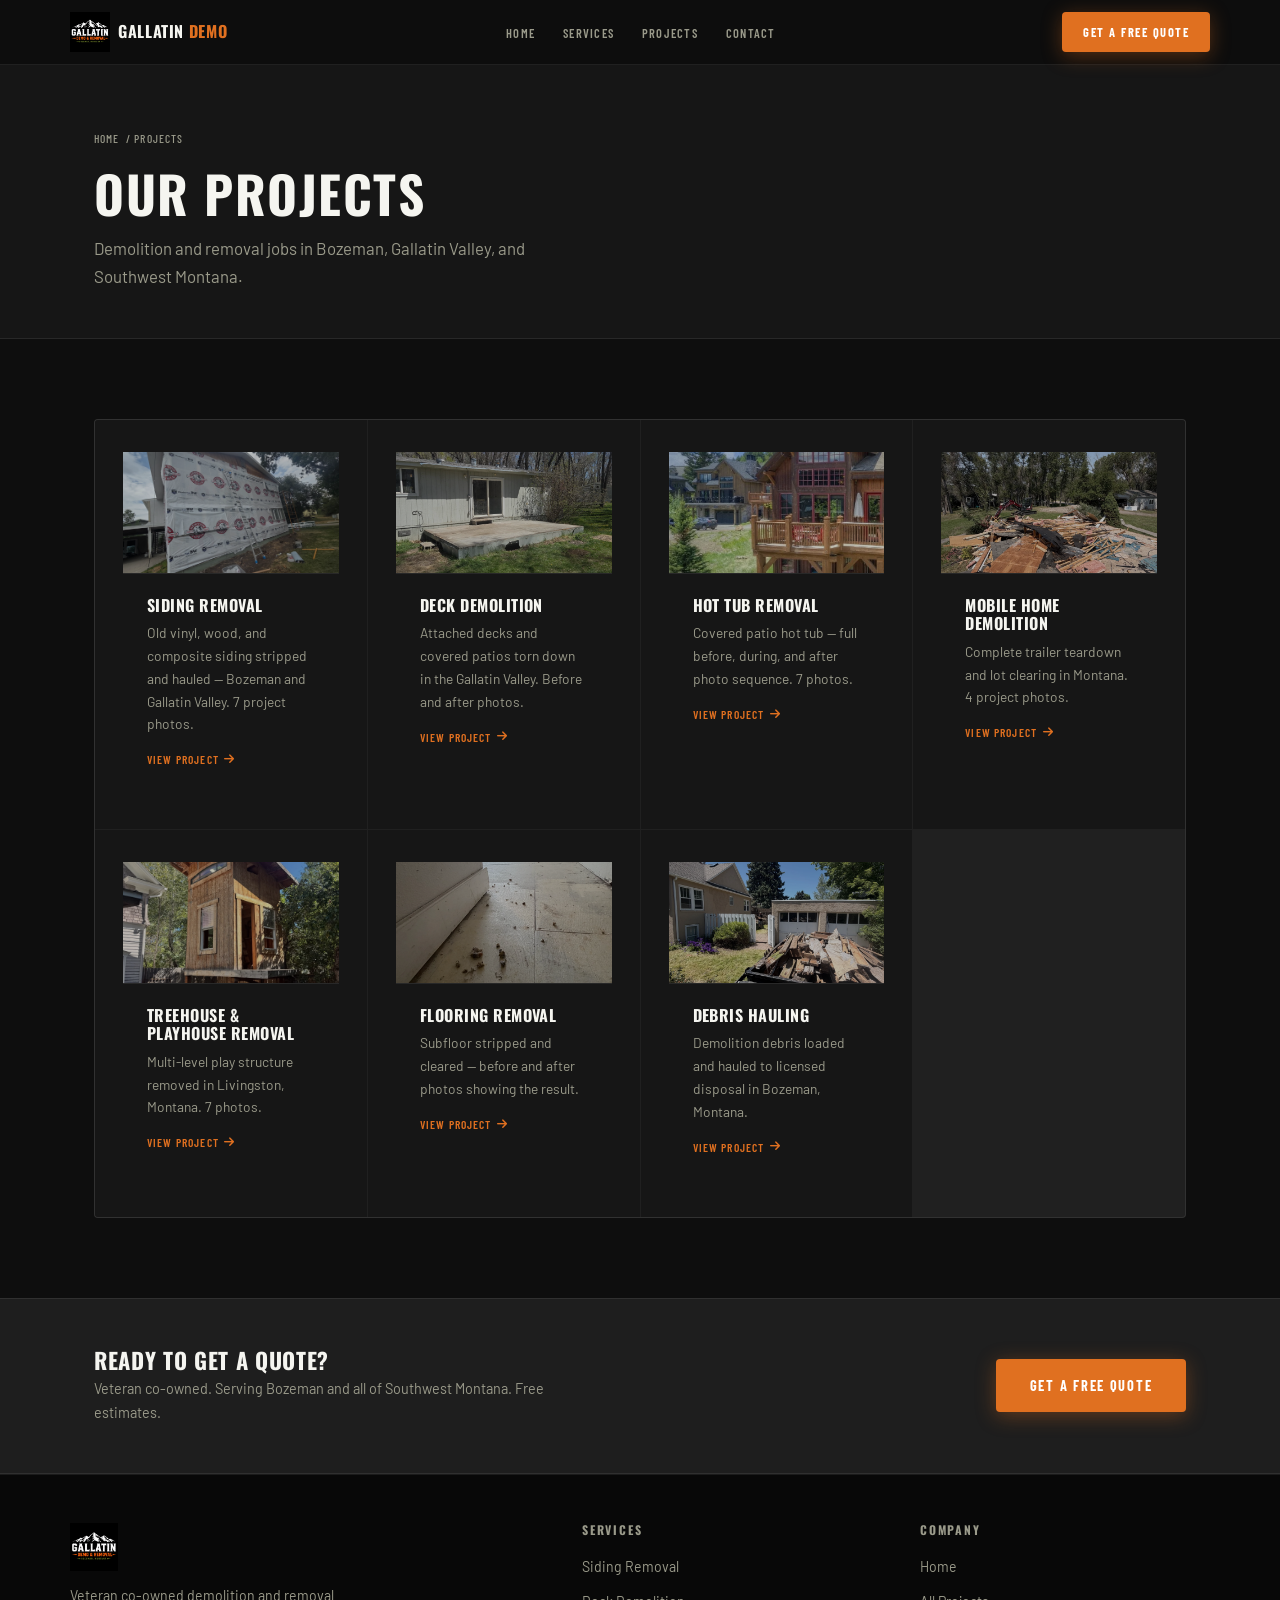
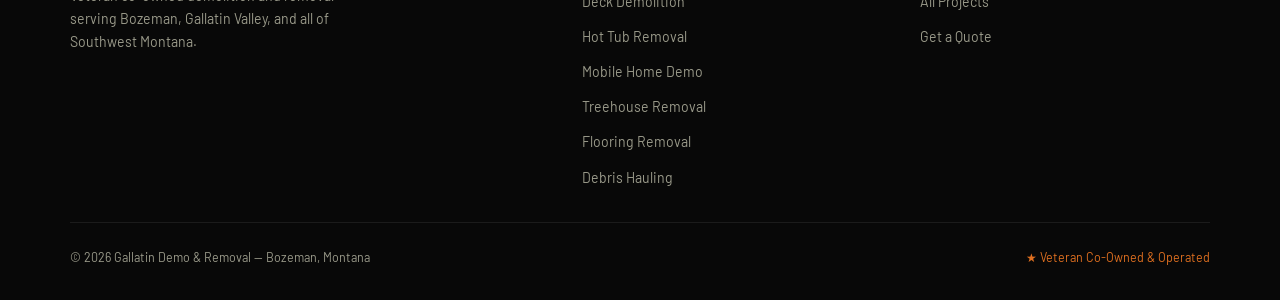
<file: projects/index.html>
<!DOCTYPE html>
<html lang="en" data-root="../">
<head>
  <meta charset="UTF-8">
  <meta name="viewport" content="width=device-width, initial-scale=1.0">
  <title>Project Gallery | Gallatin Demo & Removal — Bozeman, Montana</title>
  <meta name="description" content="Browse demolition and removal projects by Gallatin Demo & Removal in Bozeman and Southwest Montana. Siding, decks, hot tubs, mobile homes, debris hauling — see our work.">
  <meta name="robots" content="index, follow">
  <link rel="canonical" href="https://www.gallatindemo.com/projects/">

  <link rel="preconnect" href="https://fonts.googleapis.com">
  <link rel="preconnect" href="https://fonts.gstatic.com" crossorigin>
  <link href="https://fonts.googleapis.com/css2?family=Barlow+Condensed:wght@400;600;700&family=Barlow:wght@400;500&family=Oswald:wght@500;600;700&display=swap" rel="stylesheet">
  <link rel="stylesheet" href="https://cdnjs.cloudflare.com/ajax/libs/font-awesome/6.5.1/css/all.min.css">
  <link rel="icon" type="image/x-icon" href="../favicon.ico">
  <link rel="apple-touch-icon" href="../public/images/apple-touch-icon.png">
  <link rel="stylesheet" href="../style.css">
</head>
<body>

<div id="nav-placeholder"></div>

<!-- Page Header -->
<section class="page-header">
  <div class="container">
    <p class="breadcrumb"><a href="../index.html">Home</a> / Projects</p>
    <h1>Our Projects</h1>
    <p class="page-header-sub">Demolition and removal jobs in Bozeman, Gallatin Valley, and Southwest Montana.</p>
  </div>
</section>

<section class="section-pad">
  <div class="container">
    <div class="services-grid">

      <a href="bozeman-siding-removal.html" class="service-card fade-in">
        <div class="service-img-wrap">
          <img src="../public/images/projects/bozeman-siding/sidingjob1.webp" alt="Exterior siding removal in Bozeman, Montana" loading="lazy">
        </div>
        <div class="service-card-body">
          <h3>Siding Removal</h3>
          <p>Old vinyl, wood, and composite siding stripped and hauled — Bozeman and Gallatin Valley. 7 project photos.</p>
          <span class="service-link">View Project <i class="fa-solid fa-arrow-right"></i></span>
        </div>
      </a>

      <a href="deck-demolition.html" class="service-card fade-in">
        <div class="service-img-wrap">
          <img src="../public/images/projects/manhattan-three-forks-belgrade-deck/deck-before-01.webp" alt="Deck before demolition near Bozeman, Montana" loading="lazy">
        </div>
        <div class="service-card-body">
          <h3>Deck Demolition</h3>
          <p>Attached decks and covered patios torn down in the Gallatin Valley. Before and after photos.</p>
          <span class="service-link">View Project <i class="fa-solid fa-arrow-right"></i></span>
        </div>
      </a>

      <a href="hot-tub-removal.html" class="service-card fade-in">
        <div class="service-img-wrap">
          <img src="../public/images/projects/hot-tub-removal/01-before-exterior-hot-tub.webp" alt="Covered patio hot tub before removal in Montana" loading="lazy">
        </div>
        <div class="service-card-body">
          <h3>Hot Tub Removal</h3>
          <p>Covered patio hot tub — full before, during, and after photo sequence. 7 photos.</p>
          <span class="service-link">View Project <i class="fa-solid fa-arrow-right"></i></span>
        </div>
      </a>

      <a href="mobile-home-demolition.html" class="service-card fade-in">
        <div class="service-img-wrap">
          <img src="../public/images/projects/mobile-home-demolition/trailerhouse1.webp" alt="Mobile home before demolition in Montana" loading="lazy">
        </div>
        <div class="service-card-body">
          <h3>Mobile Home Demolition</h3>
          <p>Complete trailer teardown and lot clearing in Montana. 4 project photos.</p>
          <span class="service-link">View Project <i class="fa-solid fa-arrow-right"></i></span>
        </div>
      </a>

      <a href="treehouse-removal.html" class="service-card fade-in">
        <div class="service-img-wrap">
          <img src="../public/images/projects/livingston-treehouse-removal/playhouse1.webp" alt="Treehouse and playhouse before removal in Livingston, Montana" loading="lazy">
        </div>
        <div class="service-card-body">
          <h3>Treehouse &amp; Playhouse Removal</h3>
          <p>Multi-level play structure removed in Livingston, Montana. 7 photos.</p>
          <span class="service-link">View Project <i class="fa-solid fa-arrow-right"></i></span>
        </div>
      </a>

      <a href="flooring-removal.html" class="service-card fade-in">
        <div class="service-img-wrap">
          <img src="../public/images/projects/flooring-removal/flooring-removal-subfloor-01.webp" alt="Old subfloor removed and cleared for new flooring" loading="lazy">
        </div>
        <div class="service-card-body">
          <h3>Flooring Removal</h3>
          <p>Subfloor stripped and cleared — before and after photos showing the result.</p>
          <span class="service-link">View Project <i class="fa-solid fa-arrow-right"></i></span>
        </div>
      </a>

      <a href="debris-hauling.html" class="service-card fade-in">
        <div class="service-img-wrap">
          <img src="../public/images/projects/bozeman-debris-hauling/bozeman-demolition-debris-trailer-01.webp" alt="Dump trailer loaded with demolition debris in Bozeman" loading="lazy">
        </div>
        <div class="service-card-body">
          <h3>Debris Hauling</h3>
          <p>Demolition debris loaded and hauled to licensed disposal in Bozeman, Montana.</p>
          <span class="service-link">View Project <i class="fa-solid fa-arrow-right"></i></span>
        </div>
      </a>

    </div>
  </div>
</section>

<!-- CTA -->
<section class="cta-band fade-in">
  <div class="container cta-band-inner">
    <div>
      <h3>Ready to get a quote?</h3>
      <p>Veteran co-owned. Serving Bozeman and all of Southwest Montana. Free estimates.</p>
    </div>
    <a href="../index.html#quote" class="btn btn-primary btn-lg">Get a Free Quote</a>
  </div>
</section>

<div id="footer-placeholder"></div>

<script src="../nav.js"></script>
</body>
</html>
</file>
<file: style.css>
/* ═══════════════════════════════════════════════════════════
   Gallatin Demo & Removal — Shared Stylesheet
   ═══════════════════════════════════════════════════════════ */

:root {
  --orange: #e07020;
  --orange-dark: #c05c10;
  --olive: #7a8040;
  --olive-light: #9aaa50;
  --black: #0e0e0e;
  --dark: #161616;
  --mid: #1e1e1e;
  --border: rgba(255,255,255,0.08);
  --white: #f5f5f0;
  --muted: #9a9a8a;
  --font-head: 'Oswald', sans-serif;
  --font-body: 'Barlow', sans-serif;
  --font-label: 'Barlow Condensed', sans-serif;
  --max: 1140px;
  --radius: 4px;
}

*, *::before, *::after { box-sizing: border-box; margin: 0; padding: 0; }

html { scroll-behavior: smooth; }

body {
  background: var(--black);
  color: var(--white);
  font-family: var(--font-body);
  font-size: 1rem;
  line-height: 1.65;
  -webkit-font-smoothing: antialiased;
}

img { display: block; max-width: 100%; }
a { color: inherit; text-decoration: none; }

/* ── Typography ──────────────────────────────────────────── */
h1, h2, h3, h4, h5 {
  font-family: var(--font-head);
  font-weight: 700;
  line-height: 1.15;
  text-transform: uppercase;
  letter-spacing: 0.03em;
}
.label {
  font-family: var(--font-label);
  font-size: 0.68rem;
  font-weight: 600;
  letter-spacing: 0.18em;
  text-transform: uppercase;
  color: var(--orange);
  margin-bottom: 0.6rem;
  display: block;
}
.accent { color: var(--orange); }
p { color: var(--muted); max-width: 64ch; }

/* ── Buttons ─────────────────────────────────────────────── */
.btn {
  display: inline-flex;
  align-items: center;
  gap: 0.5rem;
  font-family: var(--font-label);
  font-size: 0.85rem;
  font-weight: 700;
  letter-spacing: 0.12em;
  text-transform: uppercase;
  padding: 0.75rem 1.75rem;
  border-radius: var(--radius);
  cursor: pointer;
  transition: all 0.2s;
  border: none;
  text-decoration: none;
}
.btn-primary {
  background: var(--orange);
  color: #fff;
  box-shadow: 0 4px 20px rgba(224,112,32,0.35);
}
.btn-primary:hover { background: var(--orange-dark); transform: translateY(-1px); box-shadow: 0 6px 28px rgba(224,112,32,0.45); }
.btn-outline {
  background: transparent;
  color: var(--white);
  border: 1.5px solid rgba(255,255,255,0.25);
}
.btn-outline:hover { border-color: var(--orange); color: var(--orange); }

/* ── Nav ─────────────────────────────────────────────────── */
.nav {
  position: sticky;
  top: 0;
  z-index: 100;
  background: rgba(14,14,14,0.95);
  backdrop-filter: blur(12px);
  border-bottom: 1px solid var(--border);
  padding: 0 1.5rem;
}
.nav-inner {
  max-width: var(--max);
  margin: 0 auto;
  height: 64px;
  display: flex;
  align-items: center;
  justify-content: space-between;
  gap: 1rem;
}
.nav-logo {
  display: flex;
  align-items: center;
  gap: 0.5rem;
  flex-shrink: 0;
}
.nav-logo img {
  height: 40px;
  width: auto;
}
.nav-logo span {
  font-family: var(--font-head);
  font-size: 1rem;
  font-weight: 700;
  text-transform: uppercase;
  letter-spacing: 0.04em;
  line-height: 1.1;
}
.nav-links {
  display: flex;
  align-items: center;
  gap: 1.75rem;
  list-style: none;
}
.nav-links a {
  font-family: var(--font-label);
  font-size: 0.78rem;
  font-weight: 600;
  letter-spacing: 0.1em;
  text-transform: uppercase;
  color: var(--muted);
  transition: color 0.2s;
}
.nav-links a:hover, .nav-links a.active { color: var(--white); }
.nav-cta { margin-left: 0.5rem; }
.nav-hamburger {
  display: none;
  background: none;
  border: none;
  cursor: pointer;
  padding: 4px;
  color: var(--white);
}
.nav-mobile {
  display: none;
  flex-direction: column;
  gap: 0;
  background: var(--dark);
  border-top: 1px solid var(--border);
  padding: 1rem 1.5rem 1.5rem;
}
.nav-mobile a {
  font-family: var(--font-label);
  font-size: 0.9rem;
  font-weight: 600;
  letter-spacing: 0.1em;
  text-transform: uppercase;
  color: var(--muted);
  padding: 0.7rem 0;
  border-bottom: 1px solid var(--border);
  transition: color 0.2s;
}
.nav-mobile a:hover { color: var(--white); }
.nav-mobile .btn { margin-top: 1rem; width: 100%; justify-content: center; }

@media (max-width: 820px) {
  .nav-links, .nav-cta { display: none; }
  .nav-hamburger { display: flex; }
  .nav-mobile.open { display: flex; }
}

/* ── Hero ────────────────────────────────────────────────── */
.hero {
  position: relative;
  min-height: 92vh;
  display: flex;
  align-items: center;
  overflow: hidden;
}
@media (max-width: 640px) {
  .hero { min-height: 100svh; }
  .hero-content { padding: 6rem 1.25rem 3rem; }
  .hero-badges { margin-bottom: 1rem; }
  .hero-cta { flex-direction: column; gap: 0.75rem; }
  .hero-cta .btn { width: 100%; justify-content: center; }
  .quote-form { padding: 1.25rem; }
}
/* Mobile: scroll attachment + small image for crisp fast load */
.hero-bg {
  position: absolute;
  inset: 0;
  background-color: #1a1a1a;
  background-image:
    linear-gradient(to right, rgba(10,10,10,0.72) 0%, rgba(10,10,10,0.35) 60%, rgba(10,10,10,0.18) 100%),
    url('https://images.unsplash.com/photo-1506905925346-21bda4d32df4?fm=jpg&q=82&w=900&auto=format&fit=crop&ixlib=rb-4.0.3');
  background-size: cover;
  background-position: center 30%;
  background-attachment: scroll;
  background-repeat: no-repeat;
}
/* Tablet: medium image */
@media (min-width: 641px) {
  .hero-bg {
    background-image:
      linear-gradient(to right, rgba(10,10,10,0.72) 0%, rgba(10,10,10,0.35) 60%, rgba(10,10,10,0.18) 100%),
      url('https://images.unsplash.com/photo-1506905925346-21bda4d32df4?fm=jpg&q=85&w=1600&auto=format&fit=crop&ixlib=rb-4.0.3');
    background-attachment: scroll;
  }
}
/* Desktop: full parallax */
@media (min-width: 1025px) {
  .hero-bg {
    background-image:
      linear-gradient(to right, rgba(10,10,10,0.72) 0%, rgba(10,10,10,0.35) 60%, rgba(10,10,10,0.18) 100%),
      url('https://images.unsplash.com/photo-1506905925346-21bda4d32df4?fm=jpg&q=85&w=2400&auto=format&fit=crop&ixlib=rb-4.0.3');
    background-attachment: fixed;
  }
}
.hero-overlay {
  position: absolute;
  inset: 0;
  background: linear-gradient(to bottom, rgba(14,14,14,0.3) 0%, rgba(14,14,14,0.7) 100%);
}
.hero-content {
  position: relative;
  z-index: 2;
  max-width: var(--max);
  margin: 0 auto;
  padding: 5rem 1.5rem 4rem;
  width: 100%;
}
.hero h1 { font-size: clamp(2.4rem, 6vw, 4.5rem); color: var(--white); margin-bottom: 1.1rem; }
.hero p { font-size: 1.1rem; color: rgba(245,245,240,0.78); margin-bottom: 2rem; max-width: 52ch; }
.hero-actions { display: flex; gap: 1rem; flex-wrap: wrap; }
.hero-badge {
  display: inline-flex;
  align-items: center;
  gap: 0.4rem;
  margin-top: 2.5rem;
  font-family: var(--font-label);
  font-size: 0.72rem;
  font-weight: 600;
  letter-spacing: 0.13em;
  text-transform: uppercase;
  color: var(--muted);
}
.hero-badge i { color: var(--orange); }

/* ── Section layout ──────────────────────────────────────── */
.section { padding: 5rem 1.5rem; }
.section-inner { max-width: var(--max); margin: 0 auto; }
.section-header { margin-bottom: 3rem; }
.section-header h2 { font-size: clamp(1.8rem, 3.5vw, 2.8rem); margin-top: 0.3rem; }
.section-dark { background: var(--dark); }
.section-mid { background: var(--mid); }

/* ── Trust bar ───────────────────────────────────────────── */
.trust-bar {
  background: var(--mid);
  border-top: 1px solid var(--border);
  border-bottom: 1px solid var(--border);
  padding: 1.25rem 1.5rem;
}
.trust-bar-inner {
  max-width: var(--max);
  margin: 0 auto;
  display: flex;
  flex-wrap: wrap;
  justify-content: center;
  gap: 2rem 3rem;
}
.trust-item {
  display: flex;
  align-items: center;
  gap: 0.5rem;
  font-family: var(--font-label);
  font-size: 0.8rem;
  font-weight: 600;
  letter-spacing: 0.1em;
  text-transform: uppercase;
  color: var(--muted);
}
.trust-item i { color: var(--orange); font-size: 0.85rem; }

/* ── Video section ───────────────────────────────────────── */
.video-wrap {
  position: relative;
  width: 100%;
  padding-bottom: 56.25%;
  border-radius: var(--radius);
  overflow: hidden;
  border: 1px solid var(--border);
  box-shadow: 0 8px 40px rgba(0,0,0,0.6);
}
.video-wrap video,
.video-wrap iframe {
  position: absolute;
  inset: 0;
  width: 100%;
  height: 100%;
  object-fit: cover;
  background: #000;
}
/* YouTube click-to-play facade */
.yt-facade {
  position: absolute;
  inset: 0;
  cursor: pointer;
  background: #000;
}
.yt-facade img {
  width: 100%;
  height: 100%;
  object-fit: cover;
  display: block;
  transition: opacity 0.2s;
}
.yt-facade:hover img { opacity: 0.85; }
.yt-play-btn {
  position: absolute;
  top: 50%;
  left: 50%;
  transform: translate(-50%, -50%);
  width: clamp(56px, 10vw, 80px);
  filter: drop-shadow(0 2px 12px rgba(0,0,0,0.6));
  transition: transform 0.15s, filter 0.15s;
  pointer-events: none;
}
.yt-facade:hover .yt-play-btn {
  transform: translate(-50%, -50%) scale(1.1);
  filter: drop-shadow(0 4px 20px rgba(0,0,0,0.8));
}

/* ── Services grid ───────────────────────────────────────── */
.services-grid {
  display: grid;
  grid-template-columns: repeat(auto-fill, minmax(240px, 1fr));
  gap: 1px;
  background: var(--border);
  border: 1px solid var(--border);
  border-radius: var(--radius);
  overflow: hidden;
}
.service-card {
  background: var(--dark);
  padding: 2rem 1.75rem;
  transition: background 0.2s;
  text-decoration: none;
  display: block;
}
.service-card:hover { background: var(--mid); }
.service-icon {
  width: 42px;
  height: 42px;
  background: rgba(224,112,32,0.12);
  border-radius: var(--radius);
  display: flex;
  align-items: center;
  justify-content: center;
  margin-bottom: 1.1rem;
}
.service-icon i { color: var(--orange); font-size: 1.1rem; }
.service-card h3 { font-size: 1rem; color: var(--white); margin-bottom: 0.5rem; }
.service-card p { font-size: 0.87rem; color: var(--muted); max-width: none; }
.service-card .arrow {
  margin-top: 1rem;
  font-family: var(--font-label);
  font-size: 0.72rem;
  font-weight: 600;
  letter-spacing: 0.1em;
  text-transform: uppercase;
  color: var(--orange);
}

/* ── Gallery grid ────────────────────────────────────────── */
.gallery-grid {
  display: grid;
  grid-template-columns: repeat(3, 1fr);
  gap: 4px;
}
.gallery-item {
  position: relative;
  overflow: hidden;
  aspect-ratio: 4/3;
  cursor: pointer;
  background: var(--mid);
}
.gallery-item img {
  width: 100%;
  height: 100%;
  object-fit: cover;
  filter: brightness(0.78) saturate(0.82);
  transition: filter 0.4s, transform 0.5s;
}
.gallery-item:hover img {
  filter: brightness(0.95) saturate(1.05);
  transform: scale(1.04);
}
.gallery-caption {
  position: absolute;
  bottom: 0;
  left: 0;
  right: 0;
  background: linear-gradient(to top, rgba(10,10,10,0.95) 0%, transparent 100%);
  padding: 2rem 1.1rem 1rem;
  transform: translateY(4px);
  transition: transform 0.3s;
}
.gallery-item:hover .gallery-caption { transform: translateY(0); }
.gallery-caption h4 {
  font-family: var(--font-head);
  font-size: 0.88rem;
  font-weight: 600;
  color: var(--white);
  text-transform: uppercase;
  letter-spacing: 0.07em;
  margin-bottom: 0.1rem;
}
.gallery-caption span {
  font-family: var(--font-label);
  font-size: 0.68rem;
  font-weight: 500;
  letter-spacing: 0.1em;
  text-transform: uppercase;
  color: var(--orange);
}
@media (max-width: 640px) {
  .gallery-grid { grid-template-columns: repeat(2, 1fr); }
}
@media (max-width: 400px) {
  .gallery-grid { grid-template-columns: 1fr; }
}

/* ── Lightbox ────────────────────────────────────────────── */
.lightbox {
  display: none;
  position: fixed;
  inset: 0;
  z-index: 999;
  background: rgba(0,0,0,0.92);
  align-items: center;
  justify-content: center;
  padding: 1rem;
}
.lightbox.open { display: flex; }
.lightbox img {
  max-width: 95vw;
  max-height: 90vh;
  object-fit: contain;
  border-radius: var(--radius);
  box-shadow: 0 20px 60px rgba(0,0,0,0.8);
}
.lightbox-close {
  position: fixed;
  top: 1.5rem;
  right: 1.5rem;
  background: rgba(255,255,255,0.1);
  border: none;
  color: #fff;
  font-size: 1.4rem;
  width: 42px;
  height: 42px;
  border-radius: 50%;
  cursor: pointer;
  display: flex;
  align-items: center;
  justify-content: center;
}
.lightbox-prev, .lightbox-next {
  position: fixed;
  top: 50%;
  transform: translateY(-50%);
  background: rgba(255,255,255,0.08);
  border: none;
  color: #fff;
  font-size: 1.4rem;
  width: 48px;
  height: 48px;
  border-radius: 50%;
  cursor: pointer;
  display: flex;
  align-items: center;
  justify-content: center;
  transition: background 0.2s;
}
.lightbox-prev:hover, .lightbox-next:hover { background: rgba(224,112,32,0.5); }
.lightbox-prev { left: 1rem; }
.lightbox-next { right: 1rem; }

/* ── Project hero (inner pages) ──────────────────────────── */
.project-hero {
  background: var(--dark);
  border-bottom: 1px solid var(--border);
  padding: 4rem 1.5rem 3rem;
}
.project-hero-inner {
  max-width: var(--max);
  margin: 0 auto;
}
.project-hero h1 { font-size: clamp(1.8rem, 4vw, 3rem); margin-top: 0.4rem; }
.project-hero p { font-size: 1rem; margin-top: 0.8rem; max-width: 60ch; }
.breadcrumb {
  display: flex;
  align-items: center;
  gap: 0.4rem;
  font-family: var(--font-label);
  font-size: 0.72rem;
  font-weight: 500;
  letter-spacing: 0.1em;
  text-transform: uppercase;
  color: var(--muted);
  margin-bottom: 1rem;
}
.breadcrumb a { color: var(--muted); transition: color 0.2s; }
.breadcrumb a:hover { color: var(--orange); }
.breadcrumb i { font-size: 0.5rem; }

/* ── Before/after pair ───────────────────────────────────── */
.ba-grid {
  display: grid;
  grid-template-columns: 1fr 1fr;
  gap: 4px;
  border-radius: var(--radius);
  overflow: hidden;
}
.ba-item { position: relative; }
.ba-item img { width: 100%; aspect-ratio: 4/3; object-fit: cover; display: block; }
.ba-tag {
  position: absolute;
  top: 0.75rem;
  left: 0.75rem;
  font-family: var(--font-label);
  font-size: 0.68rem;
  font-weight: 700;
  letter-spacing: 0.12em;
  text-transform: uppercase;
  padding: 0.3rem 0.6rem;
  border-radius: 2px;
}
.ba-tag.before { background: rgba(200,40,40,0.85); color: #fff; }
.ba-tag.after  { background: rgba(30,160,60,0.85);  color: #fff; }
@media (max-width: 560px) {
  .ba-grid { grid-template-columns: 1fr; }
}

/* ── Quote form ──────────────────────────────────────────── */
.quote-section {
  background: var(--dark);
  border-top: 1px solid var(--border);
  scroll-margin-top: 70px;
}
.quote-grid {
  display: grid;
  grid-template-columns: 1fr 1fr;
  gap: 4rem;
  align-items: start;
}
.quote-form {
  display: flex;
  flex-direction: column;
  gap: 1rem;
}
.form-row { display: grid; grid-template-columns: 1fr 1fr; gap: 1rem; }
.form-group { display: flex; flex-direction: column; gap: 0.4rem; }
.form-group label {
  font-family: var(--font-label);
  font-size: 0.72rem;
  font-weight: 600;
  letter-spacing: 0.1em;
  text-transform: uppercase;
  color: var(--muted);
}
.form-group input,
.form-group select,
.form-group textarea {
  background: rgba(255,255,255,0.05);
  border: 1px solid rgba(255,255,255,0.12);
  border-radius: var(--radius);
  color: var(--white);
  font-family: var(--font-body);
  font-size: 0.95rem;
  padding: 0.7rem 0.9rem;
  transition: border-color 0.2s;
  outline: none;
  width: 100%;
}
.form-group input:focus,
.form-group select:focus,
.form-group textarea:focus { border-color: var(--orange); }
.form-group select option { background: var(--dark); }
.form-group textarea { resize: vertical; min-height: 100px; }
.quote-perks { display: flex; flex-direction: column; gap: 1.5rem; }
.quote-perk { display: flex; gap: 1rem; align-items: flex-start; }
.quote-perk-icon {
  width: 40px;
  height: 40px;
  flex-shrink: 0;
  background: rgba(224,112,32,0.12);
  border-radius: var(--radius);
  display: flex;
  align-items: center;
  justify-content: center;
}
.quote-perk-icon i { color: var(--orange); }
.quote-perk h4 { font-size: 0.95rem; color: var(--white); margin-bottom: 0.2rem; }
.quote-perk p { font-size: 0.85rem; max-width: none; }
@media (max-width: 800px) {
  .quote-grid { grid-template-columns: 1fr; gap: 2.5rem; }
  .form-row { grid-template-columns: 1fr; }
}

/* ── Footer ──────────────────────────────────────────────── */
.footer {
  background: #080808;
  border-top: 1px solid var(--border);
  padding: 3rem 1.5rem 2rem;
}
.footer-inner {
  max-width: var(--max);
  margin: 0 auto;
  display: grid;
  grid-template-columns: 1.6fr 1fr 1fr;
  gap: 3rem;
}
.footer-brand p { font-size: 0.88rem; margin-top: 0.8rem; max-width: 34ch; }
.footer-brand img { height: 48px; width: auto; margin-bottom: 0.5rem; }
.footer-col h5 {
  font-size: 0.75rem;
  letter-spacing: 0.15em;
  color: var(--muted);
  margin-bottom: 1rem;
}
.footer-col ul { list-style: none; display: flex; flex-direction: column; gap: 0.55rem; }
.footer-col ul a {
  font-size: 0.88rem;
  color: var(--muted);
  transition: color 0.2s;
}
.footer-col ul a:hover { color: var(--white); }
.footer-bottom {
  max-width: var(--max);
  margin: 2rem auto 0;
  padding-top: 1.5rem;
  border-top: 1px solid var(--border);
  display: flex;
  flex-wrap: wrap;
  justify-content: space-between;
  gap: 0.5rem;
  font-size: 0.78rem;
  color: var(--muted);
}
.footer-bottom .vet { color: var(--orange); }
@media (max-width: 700px) {
  .footer-inner { grid-template-columns: 1fr; gap: 2rem; }
}

/* ── Utility ─────────────────────────────────────────────── */
.mt1 { margin-top: 1rem; }
.mt2 { margin-top: 2rem; }
.mt3 { margin-top: 3rem; }
.text-center { text-align: center; }
.text-center p { margin-left: auto; margin-right: auto; }

/* ── Fade-in animation ───────────────────────────────────── */
.fade-in {
  opacity: 0;
  transform: translateY(20px);
  transition: opacity 0.55s ease, transform 0.55s ease;
}
.fade-in.visible { opacity: 1; transform: none; }
.fd1 { transition-delay: 0.05s; }
.fd2 { transition-delay: 0.15s; }
.fd3 { transition-delay: 0.25s; }

/* ── Container + section helpers ─────────────────────────── */
.container {
  max-width: var(--max);
  margin: 0 auto;
  padding: 0 1.5rem;
}
.section-pad { padding: 5rem 0; }
.section-title {
  font-size: clamp(1.8rem, 3.5vw, 2.6rem);
  color: var(--white);
  margin-bottom: 0.75rem;
}
.section-sub { font-size: 1.05rem; color: var(--muted); margin-bottom: 2.5rem; max-width: 56ch; }

/* ── Hero additions ──────────────────────────────────────── */
.hero-eyebrow {
  font-family: var(--font-label);
  font-size: 0.72rem;
  font-weight: 600;
  letter-spacing: 0.16em;
  text-transform: uppercase;
  color: var(--orange);
  margin-bottom: 1rem;
}
.hero-sub { font-size: 1.08rem; color: rgba(245,245,240,0.76); margin-bottom: 2rem; max-width: 54ch; }
.hero-cta { display: flex; gap: 1rem; flex-wrap: wrap; margin-top: 0.5rem; }
.btn-ghost {
  background: transparent;
  color: var(--white);
  border: 1.5px solid rgba(255,255,255,0.25);
}
.btn-ghost:hover { border-color: var(--orange); color: var(--orange); }
.btn-lg { font-size: 0.9rem; padding: 0.9rem 2.1rem; }

/* ── Trust bar fix ───────────────────────────────────────── */
.trust-inner {
  max-width: var(--max);
  margin: 0 auto;
  display: flex;
  flex-wrap: wrap;
  justify-content: center;
  gap: 1.5rem 2.5rem;
}

/* ── Service card overhaul (with image thumbnails) ───────── */
.service-img-wrap {
  aspect-ratio: 16/9;
  overflow: hidden;
  border-bottom: 1px solid var(--border);
}
.service-img-wrap img {
  width: 100%;
  height: 100%;
  object-fit: cover;
  filter: brightness(0.75) saturate(0.8);
  transition: filter 0.4s, transform 0.5s;
}
.service-card:hover .service-img-wrap img {
  filter: brightness(0.92) saturate(1.0);
  transform: scale(1.04);
}
.service-card-body { padding: 1.4rem 1.5rem 1.6rem; }
.service-card-body h3 { font-size: 1rem; color: var(--white); margin-bottom: 0.5rem; }
.service-card-body p { font-size: 0.86rem; color: var(--muted); max-width: none; }
.service-link {
  display: inline-flex;
  align-items: center;
  gap: 0.35rem;
  margin-top: 0.9rem;
  font-family: var(--font-label);
  font-size: 0.72rem;
  font-weight: 600;
  letter-spacing: 0.1em;
  text-transform: uppercase;
  color: var(--orange);
  transition: gap 0.2s;
}
.service-card:hover .service-link { gap: 0.55rem; }

/* ── Why grid ────────────────────────────────────────────── */
.why-section { background: var(--dark); border-top: 1px solid var(--border); border-bottom: 1px solid var(--border); }
.why-grid {
  display: grid;
  grid-template-columns: repeat(auto-fill, minmax(220px, 1fr));
  gap: 2.5rem;
  margin-top: 3rem;
}
.why-item i { color: var(--orange); font-size: 1.5rem; margin-bottom: 0.85rem; }
.why-item h4 { font-size: 0.95rem; color: var(--white); margin-bottom: 0.4rem; }
.why-item p { font-size: 0.87rem; max-width: none; }

/* ── Quote form (homepage version) ──────────────────────── */
.quote-section { background: var(--dark); border-top: 1px solid var(--border); }
.quote-wrap {
  display: grid;
  grid-template-columns: 1fr 1.4fr;
  gap: 4rem;
  align-items: start;
}
.quote-intro h2 { font-size: clamp(1.8rem, 3vw, 2.4rem); color: var(--white); margin-bottom: 1rem; }
.quote-intro p { font-size: 1rem; }
.quote-checklist {
  list-style: none;
  display: flex;
  flex-direction: column;
  gap: 0.6rem;
  margin-top: 1.5rem;
}
.quote-checklist li {
  display: flex;
  align-items: center;
  gap: 0.6rem;
  font-family: var(--font-label);
  font-size: 0.82rem;
  font-weight: 600;
  letter-spacing: 0.08em;
  text-transform: uppercase;
  color: var(--muted);
}
.quote-checklist li i { color: var(--orange); font-size: 0.85rem; }
@media (max-width: 820px) {
  .quote-wrap { grid-template-columns: 1fr; gap: 2.5rem; }
}

/* ── CTA band ────────────────────────────────────────────── */
.cta-band {
  background: var(--mid);
  border-top: 1px solid var(--border);
  border-bottom: 1px solid var(--border);
  padding: 3rem 1.5rem;
}
.cta-band-inner {
  display: flex;
  align-items: center;
  justify-content: space-between;
  gap: 2rem;
  flex-wrap: wrap;
}
.cta-band h3 { font-size: 1.4rem; color: var(--white); margin-bottom: 0.3rem; }
.cta-band p { font-size: 0.9rem; }
@media (max-width: 640px) {
  .cta-band-inner { flex-direction: column; align-items: flex-start; }
}

/* ── Project hero (full-bleed image header) ──────────────── */
.project-hero {
  position: relative;
  height: 420px;
  overflow: hidden;
  background: var(--dark);
}
.project-hero img {
  position: absolute;
  inset: 0;
  width: 100%;
  height: 100%;
  object-fit: cover;
  filter: brightness(0.38) saturate(0.7);
}
.project-hero-overlay {
  position: absolute;
  inset: 0;
  background: linear-gradient(to top, rgba(0,0,0,0.75) 0%, transparent 60%);
  display: flex;
  align-items: flex-end;
  padding-bottom: 2.5rem;
}
.project-hero-overlay .container { width: 100%; }
.project-hero h1 { font-size: clamp(1.8rem, 4vw, 3rem); color: var(--white); margin-top: 0.5rem; }
@media (max-width: 640px) {
  .project-hero { height: 300px; }
}

/* ── Page header (simple, no image) ─────────────────────── */
.page-header {
  background: var(--dark);
  border-bottom: 1px solid var(--border);
  padding: 4rem 0 3rem;
}
.page-header h1 { font-size: clamp(2rem, 4vw, 3.2rem); color: var(--white); margin-top: 0.5rem; }
.page-header-sub { font-size: 1.05rem; margin-top: 0.75rem; max-width: 52ch; }

/* ── Project intro (text + stats) ───────────────────────── */
.project-intro {
  display: grid;
  grid-template-columns: 1fr auto;
  gap: 3rem;
  align-items: start;
}
.project-intro-text h2 { font-size: clamp(1.4rem, 3vw, 2rem); color: var(--white); margin-bottom: 1rem; }
.project-intro-text p { margin-bottom: 1rem; }
.project-intro-text .btn { margin-top: 0.5rem; }
.project-intro-stats {
  display: flex;
  flex-direction: column;
  gap: 1.5rem;
  min-width: 140px;
  border-left: 1px solid var(--border);
  padding-left: 2.5rem;
}
.stat-item { display: flex; flex-direction: column; gap: 0.2rem; }
.stat-num {
  font-family: var(--font-head);
  font-size: 2rem;
  font-weight: 700;
  color: var(--orange);
  line-height: 1;
}
.stat-label {
  font-family: var(--font-label);
  font-size: 0.68rem;
  font-weight: 600;
  letter-spacing: 0.12em;
  text-transform: uppercase;
  color: var(--muted);
}
@media (max-width: 700px) {
  .project-intro { grid-template-columns: 1fr; }
  .project-intro-stats { flex-direction: row; flex-wrap: wrap; border-left: none; border-top: 1px solid var(--border); padding-left: 0; padding-top: 1.5rem; }
}

/* ── Gallery label (sub-heading between gallery sections) ── */
.gallery-label {
  font-size: 0.88rem;
  color: var(--muted);
  letter-spacing: 0.1em;
  text-transform: uppercase;
  margin-bottom: 1rem;
  font-family: var(--font-label);
}

/* ── Before/After grid ───────────────────────────────────── */
.before-after-grid {
  display: grid;
  grid-template-columns: 1fr 1fr;
  gap: 1.5rem;
}
.ba-item { display: flex; flex-direction: column; gap: 0.6rem; }
.ba-label {
  font-family: var(--font-label);
  font-size: 0.72rem;
  font-weight: 700;
  letter-spacing: 0.14em;
  text-transform: uppercase;
  padding: 0.28rem 0.7rem;
  border-radius: 2px;
  display: inline-block;
  width: fit-content;
}
.ba-before { background: rgba(200,40,40,0.8); color: #fff; }
.ba-after  { background: rgba(30,160,60,0.8); color: #fff; }
.ba-caption { font-size: 0.82rem; color: var(--muted); }
.ba-item .gallery-item { aspect-ratio: 4/3; cursor: pointer; }
@media (max-width: 560px) {
  .before-after-grid { grid-template-columns: 1fr; }
}

/* ── Lightbox buttons (fixing selector names) ────────────── */
.lb-close {
  position: fixed;
  top: 1.25rem;
  right: 1.25rem;
  background: rgba(255,255,255,0.1);
  border: none;
  color: #fff;
  font-size: 1.6rem;
  width: 44px;
  height: 44px;
  border-radius: 50%;
  cursor: pointer;
  z-index: 10;
  line-height: 1;
}
.lb-prev, .lb-next {
  position: fixed;
  top: 50%;
  transform: translateY(-50%);
  background: rgba(255,255,255,0.1);
  border: none;
  color: #fff;
  font-size: 2rem;
  width: 52px;
  height: 52px;
  border-radius: 50%;
  cursor: pointer;
  z-index: 10;
  line-height: 1;
  transition: background 0.2s;
}
.lb-prev:hover, .lb-next:hover { background: rgba(224,112,32,0.55); }
.lb-prev { left: 1rem; }
.lb-next { right: 1rem; }

/* ── Gallery figcaption ──────────────────────────────────── */
.gallery-item figcaption {
  position: absolute;
  bottom: 0;
  left: 0; right: 0;
  background: linear-gradient(to top, rgba(0,0,0,0.85) 0%, transparent 100%);
  padding: 2rem 0.9rem 0.7rem;
  font-family: var(--font-label);
  font-size: 0.7rem;
  font-weight: 600;
  letter-spacing: 0.1em;
  text-transform: uppercase;
  color: rgba(245,245,240,0.8);
  opacity: 0;
  transition: opacity 0.3s;
}
.gallery-item:hover figcaption { opacity: 1; }

/* ── Hero v2 — big brand name style ─────────────────────── */
.hero-badges {
  display: flex;
  flex-wrap: wrap;
  gap: 0.6rem;
  margin-bottom: 1.4rem;
}
.hero-badge {
  display: inline-flex;
  align-items: center;
  gap: 0.4rem;
  background: rgba(255,255,255,0.08);
  border: 1px solid rgba(255,255,255,0.14);
  border-radius: 3px;
  padding: 0.32rem 0.75rem;
  font-family: var(--font-label);
  font-size: 0.72rem;
  font-weight: 600;
  letter-spacing: 0.1em;
  text-transform: uppercase;
  color: rgba(245,245,240,0.85);
}
.hero-badge i { color: var(--orange); font-size: 0.65rem; }
.hero-brand {
  font-family: var(--font-head);
  font-size: clamp(3.8rem, 11vw, 9rem);
  font-weight: 700;
  line-height: 0.92;
  text-transform: uppercase;
  letter-spacing: -0.01em;
  color: var(--white);
  margin-bottom: 1rem;
}
.hero-tagline {
  font-family: var(--font-label);
  font-size: clamp(1rem, 2.5vw, 1.4rem);
  font-weight: 600;
  letter-spacing: 0.08em;
  text-transform: uppercase;
  color: var(--white);
  margin-bottom: 0.75rem;
}
.hero-quote-btn {
  font-size: 1rem !important;
  padding: 1rem 2.4rem !important;
  box-shadow: 0 0 0 3px rgba(224,112,32,0.35), 0 4px 24px rgba(224,112,32,0.3) !important;
}
.hero-quote-btn:hover {
  box-shadow: 0 0 0 4px rgba(224,112,32,0.55), 0 6px 32px rgba(224,112,32,0.45) !important;
  transform: translateY(-1px);
}
.btn-xl { font-size: 1rem; padding: 1rem 2.4rem; }
.btn-phone {
  background: rgba(255,255,255,0.08);
  color: var(--white);
  border: 1.5px solid rgba(255,255,255,0.25);
}
.btn-phone:hover { background: rgba(255,255,255,0.14); border-color: var(--white); }

/* ── The Difference Matters section ─────────────────────── */
.difference-section { background: var(--dark); border-top: 1px solid var(--border); }
.section-eyebrow {
  font-family: var(--font-label);
  font-size: 0.72rem;
  font-weight: 600;
  letter-spacing: 0.18em;
  text-transform: uppercase;
  color: var(--orange);
  margin-bottom: 0.6rem;
}
.section-title-left {
  font-family: var(--font-head);
  font-size: clamp(2rem, 5vw, 3.2rem);
  font-weight: 700;
  text-transform: uppercase;
  color: var(--white);
  margin-bottom: 0.9rem;
}
.difference-sub {
  font-size: 1.05rem;
  color: rgba(245,245,240,0.72);
  max-width: 58ch;
  margin-bottom: 2.5rem;
  line-height: 1.65;
}
.difference-grid {
  display: grid;
  grid-template-columns: 1fr 1fr;
  gap: 1.25rem;
  margin-bottom: 2rem;
}
@media (max-width: 640px) {
  .difference-grid { grid-template-columns: 1fr; }
}
.diff-panel {
  position: relative;
  border-radius: var(--radius);
  overflow: hidden;
  aspect-ratio: 4/3;
}
.diff-bad {
  border: 1px solid rgba(139,26,26,0.4);
}
.diff-bad img, .diff-good img {
  width: 100%;
  height: 100%;
  object-fit: cover;
  display: block;
}
.diff-x-overlay {
  position: absolute;
  inset: 0;
  display: flex;
  align-items: center;
  justify-content: center;
  background: rgba(0,0,0,0.28);
}
.diff-x-overlay svg {
  width: min(55%, 170px);
  height: auto;
  filter: drop-shadow(0 0 12px rgba(139,26,26,0.7));
}
.diff-check-overlay {
  position: absolute;
  inset: 0;
  display: flex;
  align-items: center;
  justify-content: center;
  background: rgba(0,0,0,0.22);
}
.diff-check-overlay svg {
  width: min(55%, 170px);
  height: auto;
  filter: drop-shadow(0 0 12px rgba(46,125,50,0.6));
}
.diff-label {
  font-family: var(--font-label);
  font-size: 0.78rem;
  font-weight: 700;
  letter-spacing: 0.12em;
  text-transform: uppercase;
  position: absolute;
  bottom: 0.75rem;
  left: 0;
  right: 0;
  text-align: center;
}
.diff-label-bad { color: #c0392b; }
.diff-label-good { color: #4caf50; }
.difference-cta-line {
  font-family: var(--font-label);
  font-size: 0.85rem;
  font-weight: 600;
  letter-spacing: 0.1em;
  text-transform: uppercase;
  color: rgba(245,245,240,0.65);
  text-align: center;
}
.diff-cta-link {
  color: var(--orange);
  text-decoration: none;
  border-bottom: 1px solid rgba(224,112,32,0.4);
  padding-bottom: 1px;
  transition: border-color 0.2s, color 0.2s;
}
.diff-cta-link:hover { color: #f08030; border-color: #f08030; }

/* ── Full Quote Form ─────────────────────────────────────── */
.quote-section { background: var(--dark); }
.quote-header { margin-bottom: 2.5rem; }
.quote-header-sub {
  font-size: 1.05rem;
  color: rgba(245,245,240,0.7);
  max-width: 58ch;
  line-height: 1.65;
}
.quote-layout {
  display: grid;
  grid-template-columns: 300px 1fr;
  gap: 3rem;
  align-items: start;
}
@media (max-width: 900px) {
  .quote-layout { grid-template-columns: 1fr; gap: 2rem; }
}

/* Sidebar */
.quote-sidebar {
  background: rgba(255,255,255,0.04);
  border: 1px solid var(--border);
  border-radius: var(--radius);
  padding: 1.75rem 1.5rem;
}
.qs-item {
  display: flex;
  align-items: flex-start;
  gap: 1rem;
  margin-bottom: 1.25rem;
}
.qs-icon {
  width: 36px;
  height: 36px;
  background: rgba(224,112,32,0.12);
  border: 1px solid rgba(224,112,32,0.25);
  border-radius: 6px;
  display: flex;
  align-items: center;
  justify-content: center;
  color: var(--orange);
  font-size: 0.85rem;
  flex-shrink: 0;
}
.qs-label {
  font-family: var(--font-label);
  font-size: 0.65rem;
  font-weight: 700;
  letter-spacing: 0.14em;
  text-transform: uppercase;
  color: rgba(245,245,240,0.45);
  margin-bottom: 0.2rem;
}
.qs-value {
  font-size: 0.92rem;
  font-weight: 500;
  color: var(--white);
  text-decoration: none;
  transition: color 0.2s;
}
.qs-value:hover { color: var(--orange); }
.qs-divider {
  height: 1px;
  background: var(--border);
  margin: 1.25rem 0;
}
.qs-block { margin-bottom: 1.25rem; }
.qs-text {
  font-size: 0.88rem;
  color: rgba(245,245,240,0.68);
  line-height: 1.6;
}

/* Form */
.quote-form {
  background: rgba(255,255,255,0.03);
  border: 1px solid var(--border);
  border-radius: var(--radius);
  padding: 2rem;
}
.form-label-note {
  font-size: 0.78rem;
  font-weight: 400;
  color: rgba(245,245,240,0.45);
  letter-spacing: 0;
  text-transform: none;
}
.checkbox-grid {
  display: grid;
  grid-template-columns: 1fr 1fr;
  gap: 0.55rem 1.5rem;
  margin-top: 0.5rem;
}
@media (max-width: 560px) {
  .checkbox-grid { grid-template-columns: 1fr; }
}
.cb-item {
  display: flex;
  align-items: center;
  gap: 0.55rem;
  cursor: pointer;
  font-family: var(--font-label);
  font-size: 0.8rem;
  font-weight: 600;
  letter-spacing: 0.06em;
  text-transform: uppercase;
  color: rgba(245,245,240,0.82);
  user-select: none;
}
.cb-item input[type="checkbox"] {
  width: 16px;
  height: 16px;
  accent-color: var(--orange);
  cursor: pointer;
  flex-shrink: 0;
}
.radio-row {
  display: flex;
  flex-wrap: wrap;
  gap: 0.6rem 1.5rem;
  margin-top: 0.5rem;
}
.rb-item {
  display: flex;
  align-items: center;
  gap: 0.5rem;
  cursor: pointer;
  font-family: var(--font-label);
  font-size: 0.8rem;
  font-weight: 600;
  letter-spacing: 0.06em;
  text-transform: uppercase;
  color: rgba(245,245,240,0.82);
  user-select: none;
}
.rb-item input[type="radio"] {
  accent-color: var(--orange);
  cursor: pointer;
  width: 15px;
  height: 15px;
  flex-shrink: 0;
}
.btn-submit-full {
  width: 100%;
  font-size: 1.05rem !important;
  padding: 1.1rem 2rem !important;
  letter-spacing: 0.08em;
  margin-top: 0.5rem;
  box-shadow: 0 0 0 3px rgba(224,112,32,0.3), 0 4px 20px rgba(224,112,32,0.25) !important;
}
.btn-submit-full:hover {
  box-shadow: 0 0 0 4px rgba(224,112,32,0.5), 0 6px 28px rgba(224,112,32,0.4) !important;
  transform: translateY(-1px);
}
.req { color: var(--orange); }
.form-privacy {
  font-size: 0.78rem;
  color: rgba(245,245,240,0.42);
  text-align: center;
  margin-top: 0.85rem;
  display: flex;
  align-items: center;
  justify-content: center;
  gap: 0.4rem;
}
.form-privacy i { color: rgba(224,112,32,0.5); }

/* ── Google Reviews ──────────────────────────────────────── */
.reviews-section { background: #0e0e0e; border-top: 1px solid var(--border); }
.reviews-header { text-align: center; margin-bottom: 2.5rem; }
.reviews-stars-row {
  display: flex;
  align-items: center;
  justify-content: center;
  gap: 0.4rem;
  margin-top: 0.6rem;
  flex-wrap: wrap;
}
.reviews-stars-row .fa-star { color: #f5a623; font-size: 1.1rem; }
.reviews-score {
  font-family: var(--font-head);
  font-size: 1.3rem;
  font-weight: 700;
  color: var(--white);
  margin-left: 0.3rem;
}
.reviews-link {
  font-family: var(--font-label);
  font-size: 0.72rem;
  font-weight: 600;
  letter-spacing: 0.1em;
  text-transform: uppercase;
  color: var(--orange);
  text-decoration: none;
  border: 1px solid rgba(224,112,32,0.35);
  border-radius: 3px;
  padding: 0.25rem 0.7rem;
  margin-left: 0.5rem;
  transition: background 0.2s, border-color 0.2s;
}
.reviews-link:hover { background: rgba(224,112,32,0.1); border-color: var(--orange); }
.reviews-grid {
  display: grid;
  grid-template-columns: repeat(2, 1fr);
  gap: 1.5rem;
  margin-bottom: 1.5rem;
}
@media (max-width: 640px) { .reviews-grid { grid-template-columns: 1fr; } }
.review-card-featured {
  padding: 2rem 2rem 1.75rem;
}
.review-card {
  background: rgba(255,255,255,0.04);
  border: 1px solid var(--border);
  border-radius: var(--radius);
  padding: 1.5rem;
}
.review-stars { margin-bottom: 0.75rem; }
.review-stars .fa-star { color: #f5a623; font-size: 0.85rem; }
.review-text {
  font-size: 0.95rem;
  line-height: 1.65;
  color: rgba(245,245,240,0.82);
  font-style: italic;
  margin-bottom: 0.85rem;
}
.review-author {
  font-family: var(--font-label);
  font-size: 0.72rem;
  font-weight: 600;
  letter-spacing: 0.1em;
  text-transform: uppercase;
  color: rgba(245,245,240,0.4);
}
.reviews-cta-note {
  text-align: center;
  font-size: 0.8rem;
  color: rgba(245,245,240,0.35);
}

/* ── Cities We Serve ─────────────────────────────────────── */
.cities-section { background: var(--dark); border-top: 1px solid var(--border); }
.cities-section .section-title { text-align: center; }
.cities-section .section-eyebrow { text-align: center; }
.cities-sub {
  text-align: center;
  font-size: 1rem;
  color: rgba(245,245,240,0.65);
  max-width: 54ch;
  margin: 0 auto 2rem;
  line-height: 1.65;
}
.cities-grid {
  display: flex;
  flex-wrap: wrap;
  justify-content: center;
  gap: 0.6rem;
  margin-bottom: 1.25rem;
}
.city-tag {
  font-family: var(--font-label);
  font-size: 0.78rem;
  font-weight: 700;
  letter-spacing: 0.1em;
  text-transform: uppercase;
  color: rgba(245,245,240,0.82);
  text-decoration: none;
  border: 1px solid var(--border);
  border-radius: 3px;
  padding: 0.4rem 0.9rem;
  background: rgba(255,255,255,0.04);
  transition: border-color 0.2s, color 0.2s, background 0.2s;
}
.city-tag:hover { border-color: var(--orange); color: var(--orange); background: rgba(224,112,32,0.06); }
.city-tag-sm { font-size: 0.72rem; opacity: 0.75; }
.cities-more-wrap { text-align: center; }
.cities-more-btn {
  background: none;
  border: 1px solid rgba(224,112,32,0.4);
  color: var(--orange);
  font-family: var(--font-label);
  font-size: 0.78rem;
  font-weight: 700;
  letter-spacing: 0.1em;
  text-transform: uppercase;
  padding: 0.45rem 1.2rem;
  border-radius: 3px;
  cursor: pointer;
  transition: background 0.2s;
  margin-bottom: 1rem;
}
.cities-more-btn:hover { background: rgba(224,112,32,0.08); }
.cities-more {
  display: none;
  flex-wrap: wrap;
  justify-content: center;
  gap: 0.5rem;
  margin-bottom: 0.5rem;
}
.cities-more.open { display: flex; }
</file>
